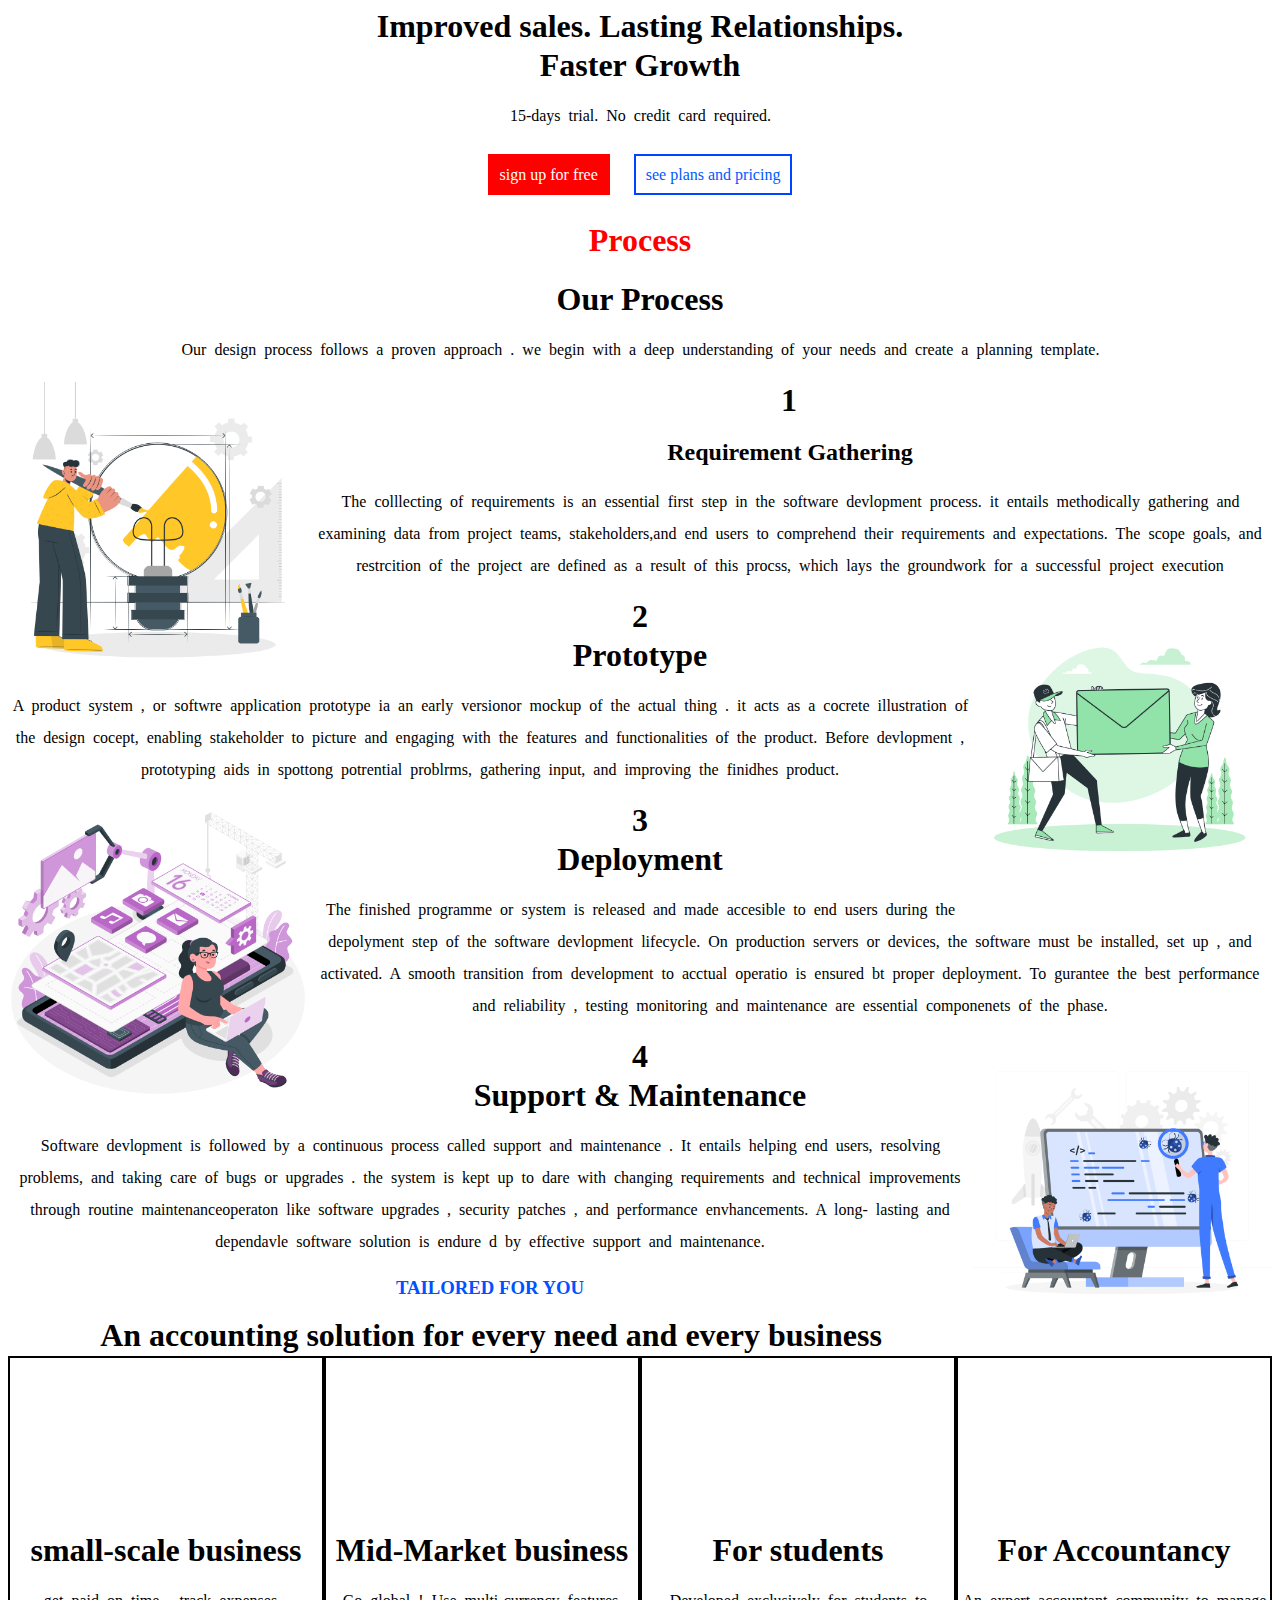
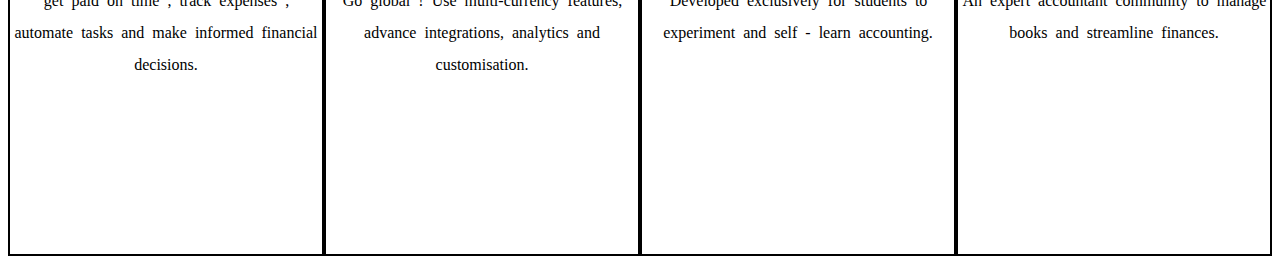
<file: Assignment3-template/index.html>
<!DOCTYPE html>
<html lang="en">

<head>
    <meta charset="UTF-8">
    <meta name="viewport" content="width=device-width, initial-scale=1.0">
    <title>Assignment 2</title>
    <link rel="stylesheet" href="style.css">
    <link rel="stylesheet" href="https://cdnjs.cloudflare.com/ajax/libs/font-awesome/6.4.2/css/all.min.css" integrity="sha512-z3gLpd7yknf1YoNbCzqRKc4qyor8gaKU1qmn+CShxbuBusANI9QpRohGBreCFkKxLhei6S9CQXFEbbKuqLg0DA==" crossorigin="anonymous" referrerpolicy="no-referrer" />
</head>

<body>
    <div class="main">
        <h1>Improved sales. Lasting Relationships.</h1>
        <h1> Faster Growth</h1>
        <p>15-days trial. No credit card required.</p>
        <br>
        <span class="free">sign up for free</span>
        <span class="plan">see plans and pricing</span>
        <br>
        <br>
        <br>
            <h1 class="top">Process</h1>
            <br>
            <h1>Our Process</h1>
            <p>Our design process follows a proven approach . we begin with a deep understanding of your needs and create a planning template.
            </p>
<img src="photo1.png" alt="" id="photo1">

        <div class="Process">
            <h1>1</h1>
            <h2 class="require">Requirement Gathering</h2>
            <p class="clear">The  colllecting of requirements is an essential first step in the software devlopment process. it entails methodically gathering and examining data from project  teams, stakeholders,and end users to comprehend their requirements and expectations. The scope goals, and restrcition of the project are defined as a result of this procss, which lays the groundwork for a successful project execution  </p>
        </div>
        <div class="Prototype">
            <img src="Messages2.png" alt="" id="photo2">
            <h1>2</h1>
            <h1> Prototype </h1>
            <p>A product system , or softwre application prototype  ia an early versionor mockup  of the actual thing . it acts as a cocrete illustration of the design cocept, enabling stakeholder to picture and engaging  with the features and functionalities of the  product. Before devlopment , prototyping aids in spottong potrential problrms, gathering input, and improving the finidhes product.</p>
        </div>
        <img src="Mobile development-amico.png" alt="" id="photo3">

        <div class="Deployment">
            <h1>3</h1>
            <h1>Deployment</h1>
            <p>The finished programme or system is released and made accesible to end users during the depolyment step of the software devlopment lifecycle. On production servers or devices, the software  must be installed, set up , and activated. A smooth transition from development to acctual operatio is ensured bt proper deployment. To gurantee  the best performance and reliability , testing monitoring and maintenance are essential componenets of the phase.</p>
        </div>
        <img src="Software code testing-rafiki.png" alt="" id="photo4">

        <div class="support">
            <h1>4</h1>
            <h1>Support & Maintenance</h1>
            <p>Software devlopment is followed by a continuous process called support and maintenance . It entails helping end users, resolving problems, and taking care of bugs or upgrades . the system is kept up to dare with changing requirements and technical improvements through  routine maintenanceoperaton like software  upgrades , security patches , and performance envhancements. A long- lasting  and dependavle software solution is endure d by effective support and maintenance. </p>
        </div>
        <div class="last">
            <h3>TAILORED FOR YOU</h3>
            <h1> An accounting solution for 
                every need and every business 
            </h1>
            <div class="flex-container">
            <div class="flex-item" id="flex-item-1">
                <!-- <img src="Business Plan-pana.png" alt=""> -->
                <i class="fa-solid fa-business-time"></i>
            <h1>small-scale business</h1>
<p>get paid on time , track expenses , automate tasks and make 
    informed financial decisions.
</p>


            </div>
            <div class="flex-item" id="flex-item-2">
                <i class="fa-solid fa-scale-unbalanced-flip"></i>
                <h1>Mid-Market business</h1>
                <p>Go global ! Use multi-currency features,
                    advance integrations, analytics and customisation.
                </p>

            </div>
            <div class="flex-item" id="flex-item-3">
                <i class="fa-solid fa-building-columns"></i>

                <h1>For students</h1>
                <p>Developed  exclusively for students to
                    experiment and self - learn accounting.
                </p>
            </div>
            <div class="flex-item" id="flex-item-4">
                <i class="fa-solid fa-file-invoice"></i>

                <h1>For Accountancy</h1>
                <p>An expert accountant community to
                    manage books and streamline finances.
                </p>
            </div>

            </div>
        </div>
    </div>
</body>

</html>
</file>
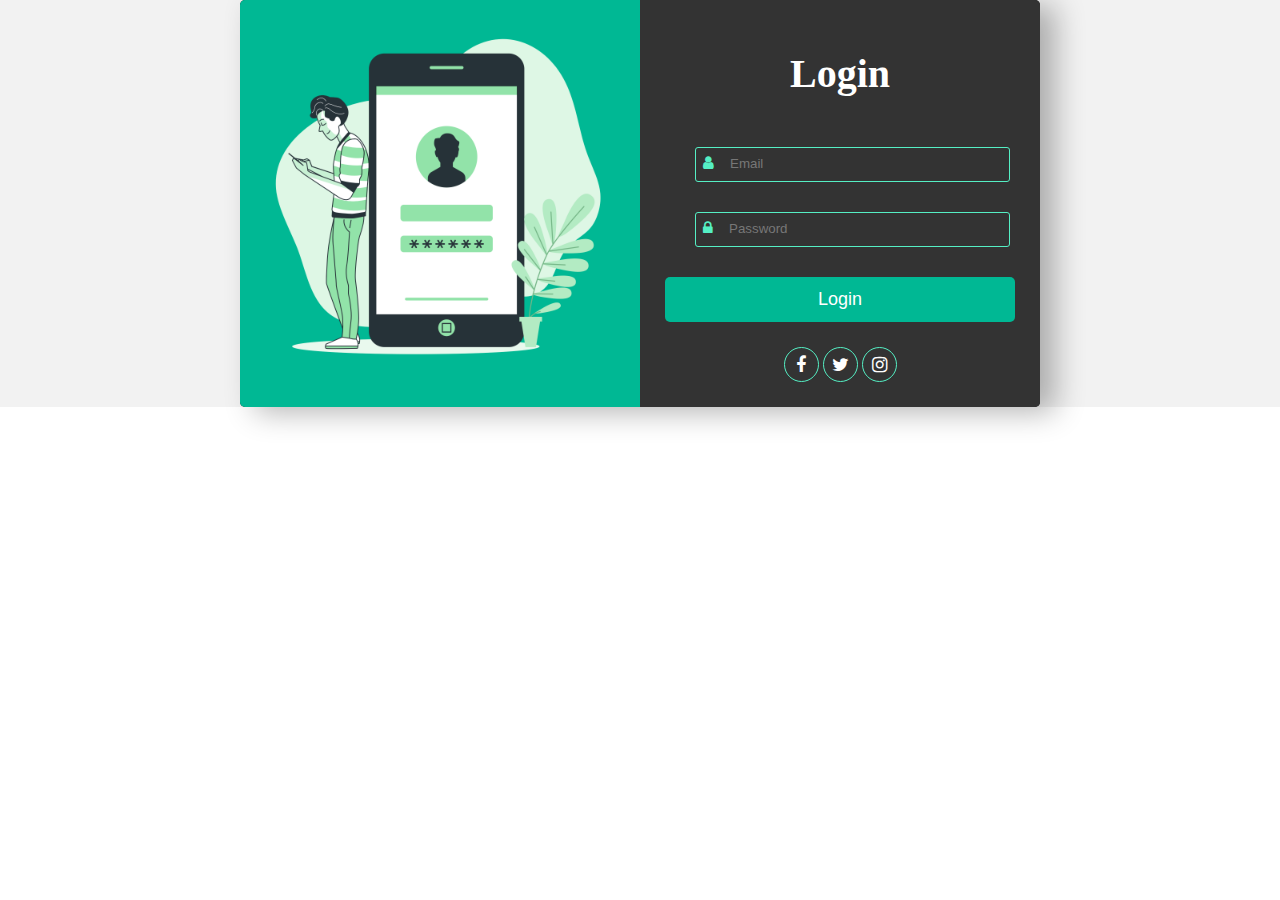
<file: Assignment.1-login-form/login.html>
<!DOCTYPE html>
<html lang="en">
<head>
    <meta charset="UTF-8">
    <meta name="viewport" content="width=device-width, initial-scale=1.0">
    <link rel="stylesheet" type="text/css" href="css/style.css">
    <link rel="stylesheet" href="https://cdnjs.cloudflare.com/ajax/libs/font-awesome/4.7.0/css/font-awesome.css">
    <title>Login form</title>
</head>
<body>
    <!-- <img class="wave" src="img/wave.png" alt=""> -->
    <div class="container">
        <div class="login">
            <div class="content">
                <img src="Mobile login-bro.png" alt="">
            </div>
                <div class="loginform">
                <h1>Login </h1>
                <form action="">
                    <div class="tbox">
                        <i class="fa fa-user"></i>
                        <input type="text" name="" placeholder="Email">
                    </div>
                    <div class="tbox">
                        <i class="fa fa-lock"></i>
                        <input type="text" name="" placeholder="Password">
                </div>
                <button class="btn">Login</button>
                    </form>
                    <ul class="social">
                        <li><i class="fa fa-facebook"></i></li>
                        <li><i class="fa fa-twitter"></i></li>
                        <li><i class="fa fa-instagram"></i></li>

                    </ul>
            </div>
        
        </div>
    </div>
</body>
</html>
</file>
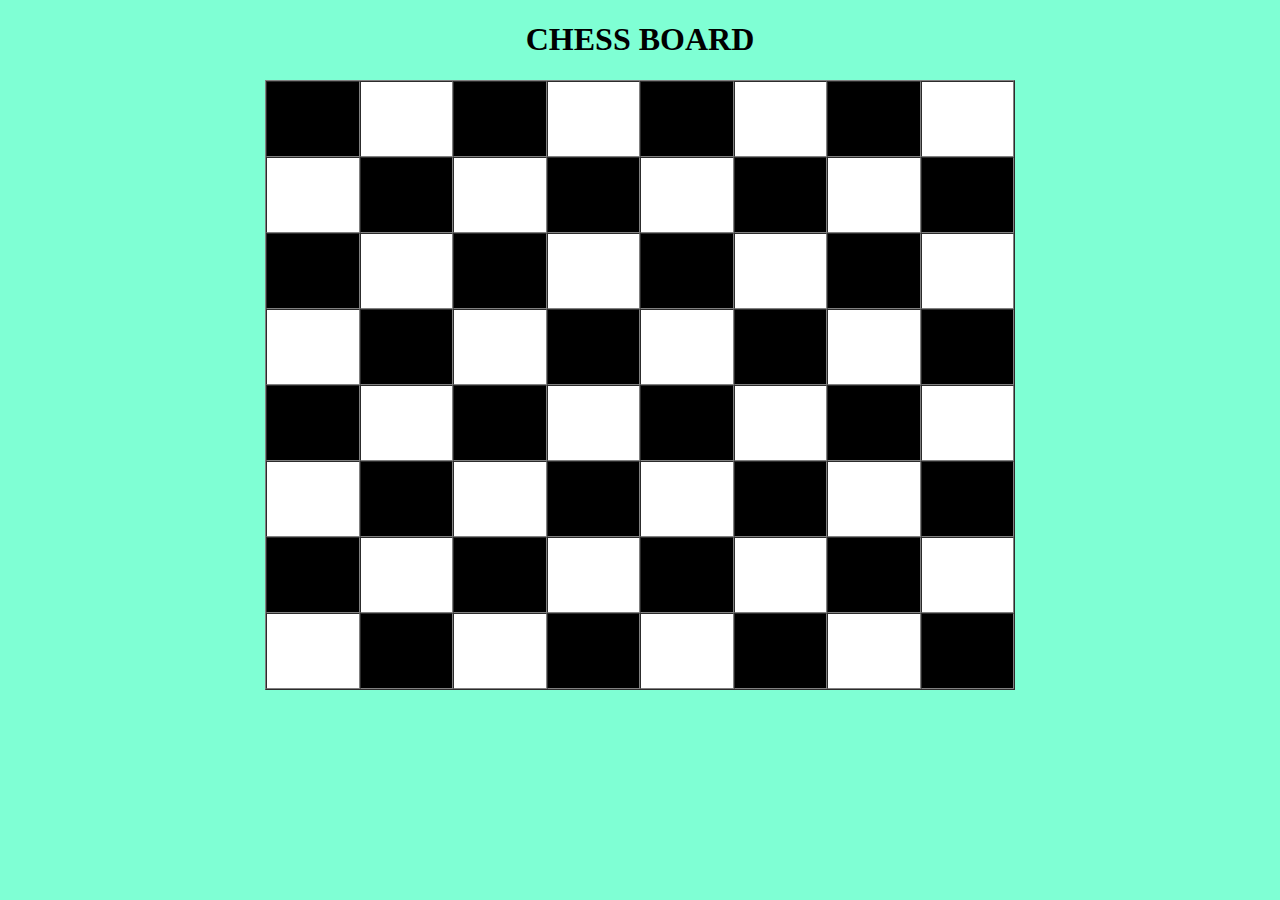
<file: Assignment2.chess/CHESS.html>
<!DOCTYPE html>
<html lang="en">
<head>
    <meta charset="UTF-8">
    <meta name="viewport" content="width=device-width, initial-scale=1.0">
    <title>ASSIGNMENT-1_CHESS-BOARD</title>
    <style>
        table{
            width: 750px;
            margin: 0 auto;
            float: center;

        }
        body{
            background-color: aquamarine;
        }

    </style>
</head>
<body>
    <h1 align="center">CHESS BOARD</h1>
    <table border="1" cellspacing="0px" cellpadding="37px" width="100px" height="100px">
        <tr>
            <td bgcolor="black"></td>
            <td bgcolor="white"></td>
            <td bgcolor="black"></td>
            <td bgcolor="white"></td>
            <td bgcolor="black"></td>
            <td bgcolor="white"></td>
            <td bgcolor="black"></td>
            <td bgcolor="white"></td>
        </tr>
        <tr>
            <td bgcolor="white"></td>
            <td bgcolor="black"></td>
            <td bgcolor="white"></td>
            <td bgcolor="black"></td>
            <td bgcolor="white"></td>
            <td bgcolor="black"></td>
            <td bgcolor="white"></td>
            <td bgcolor="black"></td>

        </tr>
        <tr>
            <td bgcolor="black"></td>
            <td bgcolor="white"></td>
            <td bgcolor="black"></td>
            <td bgcolor="white"></td>
            <td bgcolor="black"></td>
            <td bgcolor="white"></td>
            <td bgcolor="black"></td>
            <td bgcolor="white"></td>
        </tr>
        <tr>
            <td bgcolor="white"></td>
            <td bgcolor="black"></td>
            <td bgcolor="white"></td>
            <td bgcolor="black"></td>
            <td bgcolor="white"></td>
            <td bgcolor="black"></td>
            <td bgcolor="white"></td>
            <td bgcolor="black"></td>

        </tr>
        <tr>
            <td bgcolor="black"></td>
            <td bgcolor="white"></td>
            <td bgcolor="black"></td>
            <td bgcolor="white"></td>
            <td bgcolor="black"></td>
            <td bgcolor="white"></td>
            <td bgcolor="black"></td>
            <td bgcolor="white"></td>
        </tr>
        <tr> 
            <td bgcolor="white"></td>
            <td bgcolor="black"></td>
            <td bgcolor="white"></td>
            <td bgcolor="black"></td>
            <td bgcolor="white"></td>
            <td bgcolor="black"></td>
            <td bgcolor="white"></td>
            <td bgcolor="black"></td>

        </tr>
        <tr>
            <td bgcolor="black"></td>
            <td bgcolor="white"></td>
            <td bgcolor="black"></td>
            <td bgcolor="white"></td>
            <td bgcolor="black"></td>
            <td bgcolor="white"></td>
            <td bgcolor="black"></td>
            <td bgcolor="white"></td>
        </tr>
        <tr>
            <td bgcolor="white"></td>
            <td bgcolor="black"></td>
            <td bgcolor="white"></td>
            <td bgcolor="black"></td>
            <td bgcolor="white"></td>
            <td bgcolor="black"></td>
            <td bgcolor="white"></td>
            <td bgcolor="black"></td>

        </tr>
    </table>
</body>
</html>
</file>
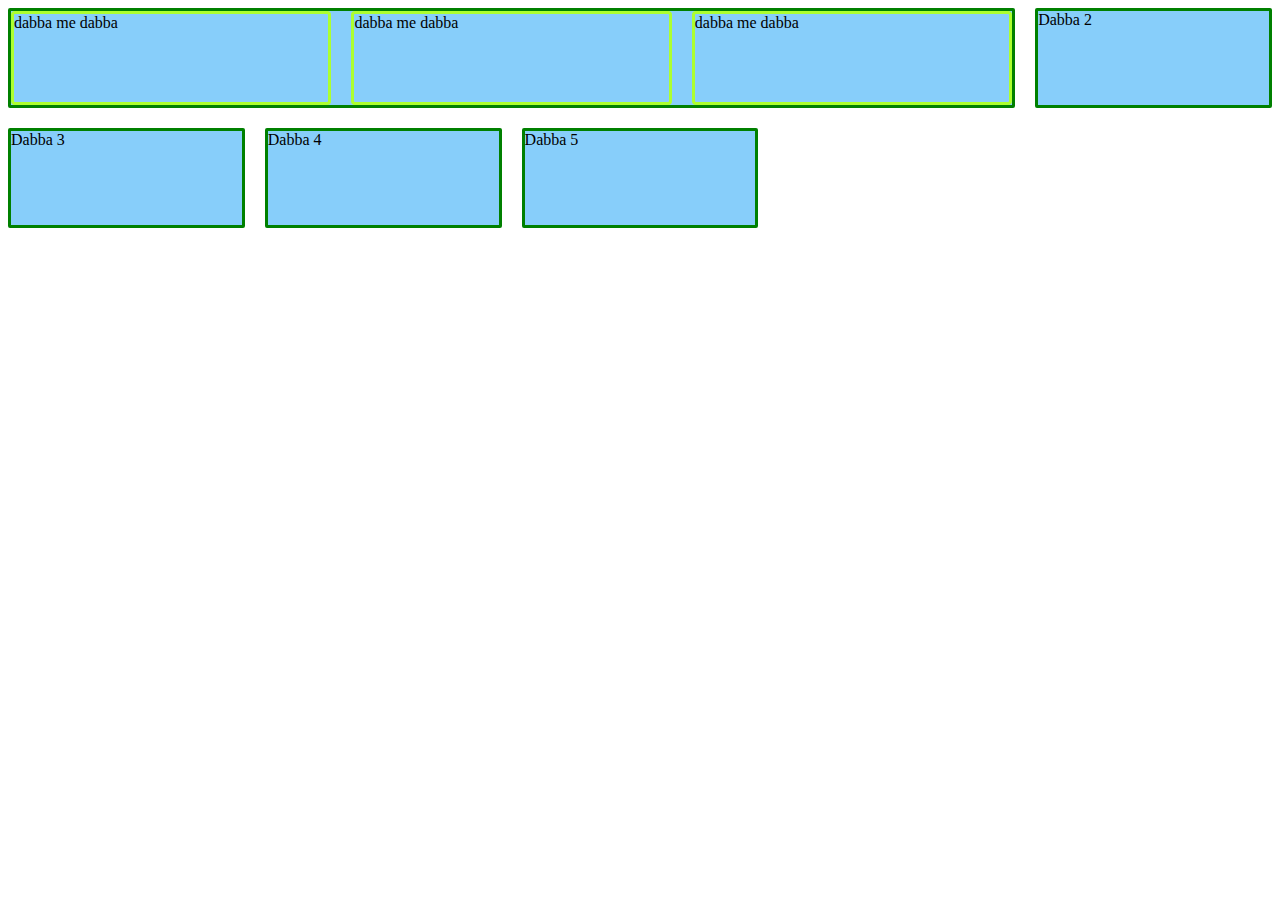
<file: Assignment3-template/position.html/grid.html>
<!DOCTYPE html>
<html lang="en">

<head>
    <meta charset="UTF-8">
    <meta name="viewport" content="width=device-width, initial-scale=1.0">
    <title> CSS GRID </title>
    <style>
        .container {
            display: grid;
            grid-template-columns: repeat(auto-fill, minmax(200px,1fr));
            grid-gap: 20px;
            grid-auto-rows: minmax(100px,auto);
            grid-auto-columns: minmax(50px,auto);
            /* column-gap: 92px; */
            /* row-gap: 50px; */
        }

        .items {
            background-color: lightskyblue;
            border: 3px green solid;
            border-radius: 2px;
            grid-gap: 20px;
        }
         /* #item-2{
            grid-row-start: 2 ;
            grid-row-end: 3;
            grid-column-start: 2;

            grid-column-end: 3; 
        } */
        #item-1{
            /* grid-row-start: 1; */
            grid-column-start: 1;
            grid-column-end: 5;


            /* grid-row-end: 5; */
        }
        .item-1-container{
            display: grid;
            grid-template-columns: repeat(3,1fr);
        }
        .nested-item{
            border: 3px greenyellow solid;
            border-radius: 4px;
        }
    </style>
</head>

<body>
    <div class="container">
        <div class="items item-1-container" id="item-1">
            <div class="nested-item">dabba me dabba</div>
            <div class="nested-item">dabba me dabba</div>
            <div class="nested-item">dabba me dabba</div>
        </div>
        <div class="items"id="item-2">Dabba 2</div>
        <div class="items">Dabba 3</div>
        <div class="items">Dabba 4</div>
        <div class="items">Dabba 5</div>
    </div>
</body>

</html>
</file>
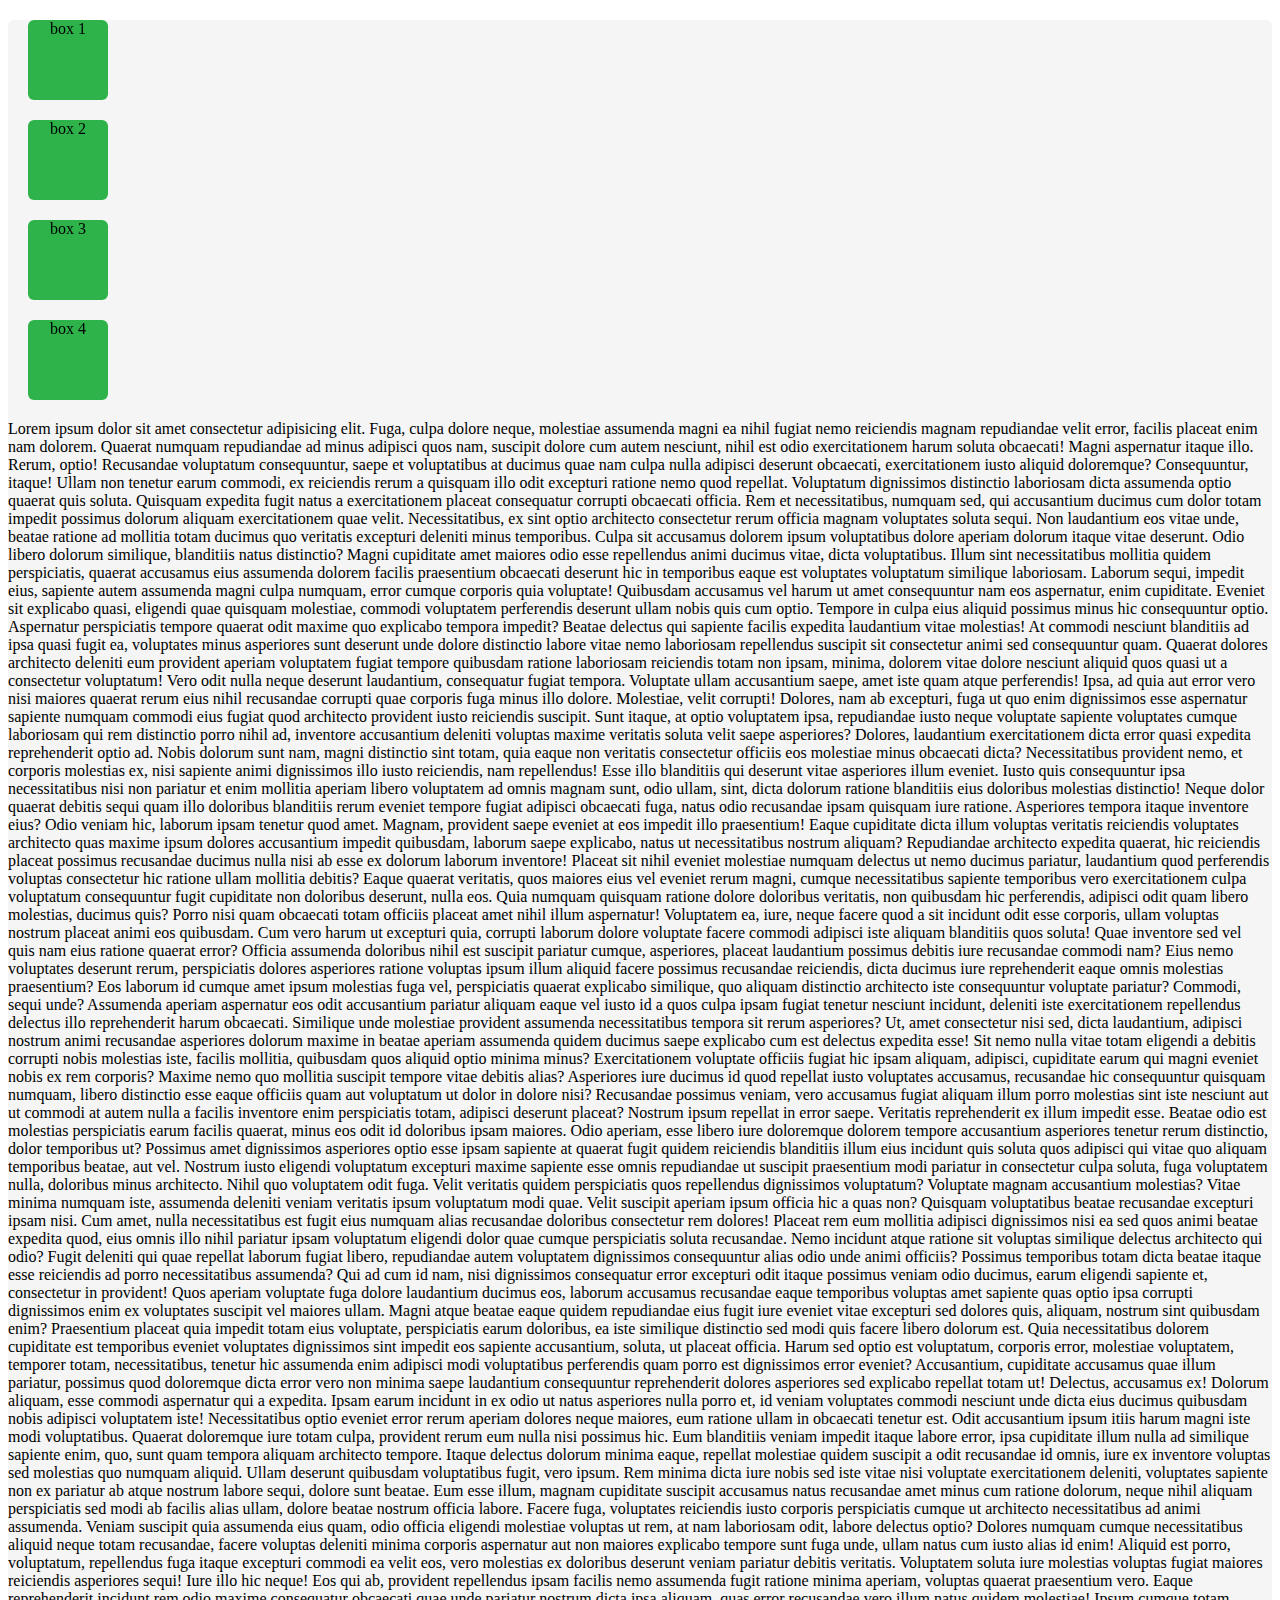
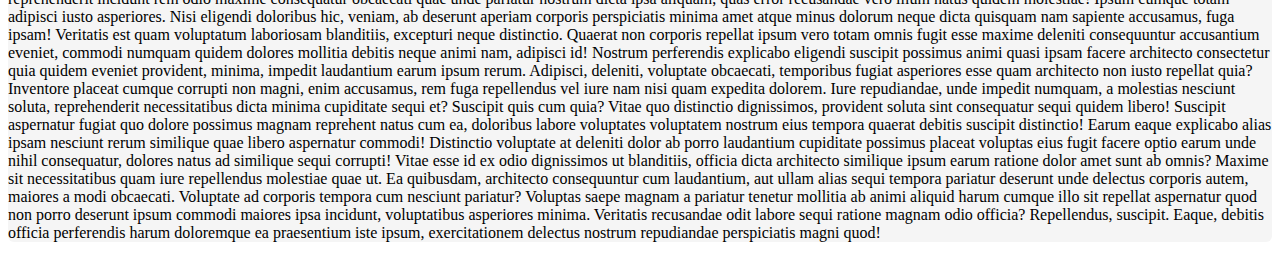
<file: Assignment3-template/position.html/positon.html>
<!DOCTYPE html>
<html lang="en">

<head>
    <meta charset="UTF-8">
    <meta name="viewport" content="width=device-width, initial-scale=1.0">
    <title>position property</title>
    <style>
        .box-set,
        .box {
            border-radius: 6px;
        }

        .box-set {
            background-color: whitesmoke;

        }

        .box {
            background-color: #2db34a;
            position: sticky;
            /* top: 20px; */
            height: 80px;
            width: 80px;
            text-align: center;
            margin: 20px;
        }

        .box-1 {
            top: 10px;
        }

        .box-2 {
            right: 10px;
        }

        .box-3 {
            left: 10px;
        }

        .box-4 {
            bottom: 10px;
        }
    </style>
</head>

<body>
    <div class="box-set">
        <div class="box box-1">box 1</div>
        <div class="box box-2">box 2</div>
        <div class="box box-3">box 3</div>
        <div class="box box-4">box 4</div>
        <p>Lorem ipsum dolor sit amet consectetur adipisicing elit. Fuga, culpa dolore neque, molestiae assumenda magni
            ea nihil fugiat nemo reiciendis magnam repudiandae velit error, facilis placeat enim nam dolorem. Quaerat
            numquam repudiandae ad minus adipisci quos nam, suscipit dolore cum autem nesciunt, nihil est odio
            exercitationem harum soluta obcaecati! Magni aspernatur itaque illo. Rerum, optio! Recusandae voluptatum
            consequuntur, saepe et voluptatibus at ducimus quae nam culpa nulla adipisci deserunt obcaecati,
            exercitationem iusto aliquid doloremque? Consequuntur, itaque! Ullam non tenetur earum commodi, ex
            reiciendis rerum a quisquam illo odit excepturi ratione nemo quod repellat. Voluptatum dignissimos
            distinctio laboriosam dicta assumenda optio quaerat quis soluta. Quisquam expedita fugit natus a
            exercitationem placeat consequatur corrupti obcaecati officia. Rem et necessitatibus, numquam sed, qui
            accusantium ducimus cum dolor totam impedit possimus dolorum aliquam exercitationem quae velit.
            Necessitatibus, ex sint optio architecto consectetur rerum officia magnam voluptates soluta sequi. Non
            laudantium eos vitae unde, beatae ratione ad mollitia totam ducimus quo veritatis excepturi deleniti minus
            temporibus. Culpa sit accusamus dolorem ipsum voluptatibus dolore aperiam dolorum itaque vitae deserunt.
            Odio libero dolorum similique, blanditiis natus distinctio? Magni cupiditate amet maiores odio esse
            repellendus animi ducimus vitae, dicta voluptatibus. Illum sint necessitatibus mollitia quidem perspiciatis,
            quaerat accusamus eius assumenda dolorem facilis praesentium obcaecati deserunt hic in temporibus eaque est
            voluptates voluptatum similique laboriosam. Laborum sequi, impedit eius, sapiente autem assumenda magni
            culpa numquam, error cumque corporis quia voluptate! Quibusdam accusamus vel harum ut amet consequuntur nam
            eos aspernatur, enim cupiditate. Eveniet sit explicabo quasi, eligendi quae quisquam molestiae, commodi
            voluptatem perferendis deserunt ullam nobis quis cum optio. Tempore in culpa eius aliquid possimus minus hic
            consequuntur optio. Aspernatur perspiciatis tempore quaerat odit maxime quo explicabo tempora impedit?
            Beatae delectus qui sapiente facilis expedita laudantium vitae molestias! At commodi nesciunt blanditiis ad
            ipsa quasi fugit ea, voluptates minus asperiores sunt deserunt unde dolore distinctio labore vitae nemo
            laboriosam repellendus suscipit sit consectetur animi sed consequuntur quam. Quaerat dolores architecto
            deleniti eum provident aperiam voluptatem fugiat tempore quibusdam ratione laboriosam reiciendis totam non
            ipsam, minima, dolorem vitae dolore nesciunt aliquid quos quasi ut a consectetur voluptatum! Vero odit nulla
            neque deserunt laudantium, consequatur fugiat tempora. Voluptate ullam accusantium saepe, amet iste quam
            atque perferendis! Ipsa, ad quia aut error vero nisi maiores quaerat rerum eius nihil recusandae corrupti
            quae corporis fuga minus illo dolore. Molestiae, velit corrupti! Dolores, nam ab excepturi, fuga ut quo enim
            dignissimos esse aspernatur sapiente numquam commodi eius fugiat quod architecto provident iusto reiciendis
            suscipit. Sunt itaque, at optio voluptatem ipsa, repudiandae iusto neque voluptate sapiente voluptates
            cumque laboriosam qui rem distinctio porro nihil ad, inventore accusantium deleniti voluptas maxime
            veritatis soluta velit saepe asperiores?
            Dolores, laudantium exercitationem dicta error quasi expedita reprehenderit optio ad. Nobis dolorum sunt
            nam, magni distinctio sint totam, quia eaque non veritatis consectetur officiis eos molestiae minus
            obcaecati dicta? Necessitatibus provident nemo, et corporis molestias ex, nisi sapiente animi dignissimos
            illo iusto reiciendis, nam repellendus! Esse illo blanditiis qui deserunt vitae asperiores illum eveniet.
            Iusto quis consequuntur ipsa necessitatibus nisi non pariatur et enim mollitia aperiam libero voluptatem ad
            omnis magnam sunt, odio ullam, sint, dicta dolorum ratione blanditiis eius doloribus molestias distinctio!
            Neque dolor quaerat debitis sequi quam illo doloribus blanditiis rerum eveniet tempore fugiat adipisci
            obcaecati fuga, natus odio recusandae ipsam quisquam iure ratione. Asperiores tempora itaque inventore eius?
            Odio veniam hic, laborum ipsam tenetur quod amet. Magnam, provident saepe eveniet at eos impedit illo
            praesentium! Eaque cupiditate dicta illum voluptas veritatis reiciendis voluptates architecto quas maxime
            ipsum dolores accusantium impedit quibusdam, laborum saepe explicabo, natus ut necessitatibus nostrum
            aliquam? Repudiandae architecto expedita quaerat, hic reiciendis placeat possimus recusandae ducimus nulla
            nisi ab esse ex dolorum laborum inventore! Placeat sit nihil eveniet molestiae numquam delectus ut nemo
            ducimus pariatur, laudantium quod perferendis voluptas consectetur hic ratione ullam mollitia debitis? Eaque
            quaerat veritatis, quos maiores eius vel eveniet rerum magni, cumque necessitatibus sapiente temporibus vero
            exercitationem culpa voluptatum consequuntur fugit cupiditate non doloribus deserunt, nulla eos. Quia
            numquam quisquam ratione dolore doloribus veritatis, non quibusdam hic perferendis, adipisci odit quam
            libero molestias, ducimus quis? Porro nisi quam obcaecati totam officiis placeat amet nihil illum
            aspernatur! Voluptatem ea, iure, neque facere quod a sit incidunt odit esse corporis, ullam voluptas nostrum
            placeat animi eos quibusdam. Cum vero harum ut excepturi quia, corrupti laborum dolore voluptate facere
            commodi adipisci iste aliquam blanditiis quos soluta! Quae inventore sed vel quis nam eius ratione quaerat
            error? Officia assumenda doloribus nihil est suscipit pariatur cumque, asperiores, placeat laudantium
            possimus debitis iure recusandae commodi nam? Eius nemo voluptates deserunt rerum, perspiciatis dolores
            asperiores ratione voluptas ipsum illum aliquid facere possimus recusandae reiciendis, dicta ducimus iure
            reprehenderit eaque omnis molestias praesentium? Eos laborum id cumque amet ipsum molestias fuga vel,
            perspiciatis quaerat explicabo similique, quo aliquam distinctio architecto iste consequuntur voluptate
            pariatur? Commodi, sequi unde? Assumenda aperiam aspernatur eos odit accusantium pariatur aliquam eaque vel
            iusto id a quos culpa ipsam fugiat tenetur nesciunt incidunt, deleniti iste exercitationem repellendus
            delectus illo reprehenderit harum obcaecati. Similique unde molestiae provident assumenda necessitatibus
            tempora sit rerum asperiores? Ut, amet consectetur nisi sed, dicta laudantium, adipisci nostrum animi
            recusandae asperiores dolorum maxime in beatae aperiam assumenda quidem ducimus saepe explicabo cum est
            delectus expedita esse! Sit nemo nulla vitae totam eligendi a debitis corrupti nobis molestias iste, facilis
            mollitia, quibusdam quos aliquid optio minima minus? Exercitationem voluptate officiis fugiat hic ipsam
            aliquam, adipisci, cupiditate earum qui magni eveniet nobis ex rem corporis? Maxime nemo quo mollitia
            suscipit tempore vitae debitis alias? Asperiores iure ducimus id quod repellat iusto voluptates accusamus,
            recusandae hic consequuntur quisquam numquam, libero distinctio esse eaque officiis quam aut voluptatum ut
            dolor in dolore nisi? Recusandae possimus veniam, vero accusamus fugiat aliquam illum porro molestias sint
            iste nesciunt aut ut commodi at autem nulla a facilis inventore enim perspiciatis totam, adipisci deserunt
            placeat? Nostrum ipsum repellat in error saepe. Veritatis reprehenderit ex illum impedit esse. Beatae odio
            est molestias perspiciatis earum facilis quaerat, minus eos odit id doloribus ipsam maiores. Odio aperiam,
            esse libero iure doloremque dolorem tempore accusantium asperiores tenetur rerum distinctio, dolor
            temporibus ut? Possimus amet dignissimos asperiores optio esse ipsam sapiente at quaerat fugit quidem
            reiciendis blanditiis illum eius incidunt quis soluta quos adipisci qui vitae quo aliquam temporibus beatae,
            aut vel. Nostrum iusto eligendi voluptatum excepturi maxime sapiente esse omnis repudiandae ut suscipit
            praesentium modi pariatur in consectetur culpa soluta, fuga voluptatem nulla, doloribus minus architecto.
            Nihil quo voluptatem odit fuga. Velit veritatis quidem perspiciatis quos repellendus dignissimos voluptatum?
            Voluptate magnam accusantium molestias? Vitae minima numquam iste, assumenda deleniti veniam veritatis ipsum
            voluptatum modi quae. Velit suscipit aperiam ipsum officia hic a quas non? Quisquam voluptatibus beatae
            recusandae excepturi ipsam nisi. Cum amet, nulla necessitatibus est fugit eius numquam alias recusandae
            doloribus consectetur rem dolores! Placeat rem eum mollitia adipisci dignissimos nisi ea sed quos animi
            beatae expedita quod, eius omnis illo nihil pariatur ipsam voluptatum eligendi dolor quae cumque
            perspiciatis soluta recusandae. Nemo incidunt atque ratione sit voluptas similique delectus architecto qui
            odio? Fugit deleniti qui quae repellat laborum fugiat libero, repudiandae autem voluptatem dignissimos
            consequuntur alias odio unde animi officiis? Possimus temporibus totam dicta beatae itaque esse reiciendis
            ad porro necessitatibus assumenda? Qui ad cum id nam, nisi dignissimos consequatur error excepturi odit
            itaque possimus veniam odio ducimus, earum eligendi sapiente et, consectetur in provident! Quos aperiam
            voluptate fuga dolore laudantium ducimus eos, laborum accusamus recusandae eaque temporibus voluptas amet
            sapiente quas optio ipsa corrupti dignissimos enim ex voluptates suscipit vel maiores ullam. Magni atque
            beatae eaque quidem repudiandae eius fugit iure eveniet vitae excepturi sed dolores quis, aliquam, nostrum
            sint quibusdam enim? Praesentium placeat quia impedit totam eius voluptate, perspiciatis earum doloribus, ea
            iste similique distinctio sed modi quis facere libero dolorum est. Quia necessitatibus dolorem cupiditate
            est temporibus eveniet voluptates dignissimos sint impedit eos sapiente accusantium, soluta, ut placeat
            officia. Harum sed optio est voluptatum, corporis error, molestiae voluptatem, temporer
            totam, necessitatibus, tenetur hic assumenda enim adipisci modi voluptatibus perferendis quam porro est
            dignissimos error eveniet? Accusantium, cupiditate accusamus quae illum pariatur, possimus quod doloremque
            dicta error vero non minima saepe laudantium consequuntur reprehenderit dolores asperiores sed explicabo
            repellat totam ut! Delectus, accusamus ex! Dolorum aliquam, esse commodi aspernatur qui a expedita. Ipsam
            earum incidunt in ex odio ut natus asperiores nulla porro et, id veniam voluptates commodi nesciunt unde
            dicta eius ducimus quibusdam nobis adipisci voluptatem iste! Necessitatibus optio eveniet error rerum
            aperiam dolores neque maiores, eum ratione ullam in obcaecati tenetur est. Odit accusantium ipsum itiis
            harum magni iste modi voluptatibus. Quaerat doloremque iure totam culpa, provident rerum eum nulla nisi
            possimus hic. Eum blanditiis veniam impedit itaque labore error, ipsa cupiditate illum nulla ad similique
            sapiente enim, quo, sunt quam tempora aliquam architecto tempore. Itaque delectus dolorum minima eaque,
            repellat molestiae quidem suscipit a odit recusandae id omnis, iure ex inventore voluptas sed molestias quo
            numquam aliquid. Ullam deserunt quibusdam voluptatibus fugit, vero ipsum. Rem minima dicta iure nobis sed
            iste vitae nisi voluptate exercitationem deleniti, voluptates sapiente non ex pariatur ab atque nostrum
            labore sequi, dolore sunt beatae. Eum esse illum, magnam cupiditate suscipit accusamus natus recusandae amet
            minus cum ratione dolorum, neque nihil aliquam perspiciatis sed modi ab facilis alias ullam, dolore beatae
            nostrum officia labore. Facere fuga, voluptates reiciendis iusto corporis perspiciatis cumque ut architecto
            necessitatibus ad animi assumenda. Veniam suscipit quia assumenda eius quam, odio officia eligendi molestiae
            voluptas ut rem, at nam laboriosam odit, labore delectus optio? Dolores numquam cumque necessitatibus
            aliquid neque totam recusandae, facere voluptas deleniti minima corporis aspernatur aut non maiores
            explicabo tempore sunt fuga unde, ullam natus cum iusto alias id enim! Aliquid est porro, voluptatum,
            repellendus fuga itaque excepturi commodi ea velit eos, vero molestias ex doloribus deserunt veniam pariatur
            debitis veritatis. Voluptatem soluta iure molestias voluptas fugiat maiores reiciendis asperiores sequi!
            Iure illo hic neque! Eos qui ab, provident repellendus ipsam facilis nemo assumenda fugit ratione minima
            aperiam, voluptas quaerat praesentium vero. Eaque reprehenderit incidunt rem odio maxime consequatur
            obcaecati quae unde pariatur nostrum dicta ipsa aliquam, quas error recusandae vero illum natus quidem
            molestiae! Ipsum cumque totam adipisci iusto asperiores. Nisi eligendi doloribus hic, veniam, ab deserunt
            aperiam corporis perspiciatis minima amet atque minus dolorum neque dicta quisquam nam sapiente accusamus,
            fuga ipsam! Veritatis est quam voluptatum laboriosam blanditiis, excepturi neque distinctio. Quaerat non
            corporis repellat ipsum vero totam omnis fugit esse maxime deleniti consequuntur accusantium eveniet,
            commodi numquam quidem dolores mollitia debitis neque animi nam, adipisci id! Nostrum perferendis explicabo
            eligendi suscipit possimus animi quasi ipsam facere architecto consectetur quia quidem eveniet provident,
            minima, impedit laudantium earum ipsum rerum. Adipisci, deleniti, voluptate obcaecati, temporibus fugiat
            asperiores esse quam architecto non iusto repellat quia? Inventore placeat cumque corrupti non magni, enim
            accusamus, rem fuga repellendus vel iure nam nisi quam expedita dolorem. Iure repudiandae, unde impedit
            numquam, a molestias nesciunt soluta, reprehenderit necessitatibus dicta minima cupiditate sequi et?
            Suscipit quis cum quia? Vitae quo distinctio dignissimos, provident soluta sint consequatur sequi quidem
            libero! Suscipit aspernatur fugiat quo dolore possimus magnam reprehent natus cum ea, doloribus
            labore voluptates voluptatem nostrum eius tempora quaerat debitis suscipit distinctio! Earum eaque explicabo
            alias ipsam nesciunt rerum similique quae libero aspernatur commodi! Distinctio voluptate at deleniti dolor
            ab porro laudantium cupiditate possimus placeat voluptas eius fugit facere optio earum unde nihil
            consequatur, dolores natus ad similique sequi corrupti! Vitae esse id ex odio dignissimos ut blanditiis,
            officia dicta architecto similique ipsum earum ratione dolor amet sunt ab omnis? Maxime sit necessitatibus
            quam iure repellendus molestiae quae ut. Ea quibusdam, architecto consequuntur cum laudantium, aut ullam
            alias sequi tempora pariatur deserunt unde delectus corporis autem, maiores a modi obcaecati. Voluptate ad
            corporis tempora cum nesciunt pariatur? Voluptas saepe magnam a pariatur tenetur mollitia ab animi aliquid
            harum cumque illo sit repellat aspernatur quod non porro deserunt ipsum commodi maiores ipsa incidunt,
            voluptatibus asperiores minima. Veritatis recusandae odit labore sequi ratione magnam odio officia?
            Repellendus, suscipit. Eaque, debitis officia perferendis harum doloremque ea praesentium iste ipsum,
            exercitationem delectus nostrum repudiandae perspiciatis magni quod!</p>
    </div>
</body>

</html>
</file>
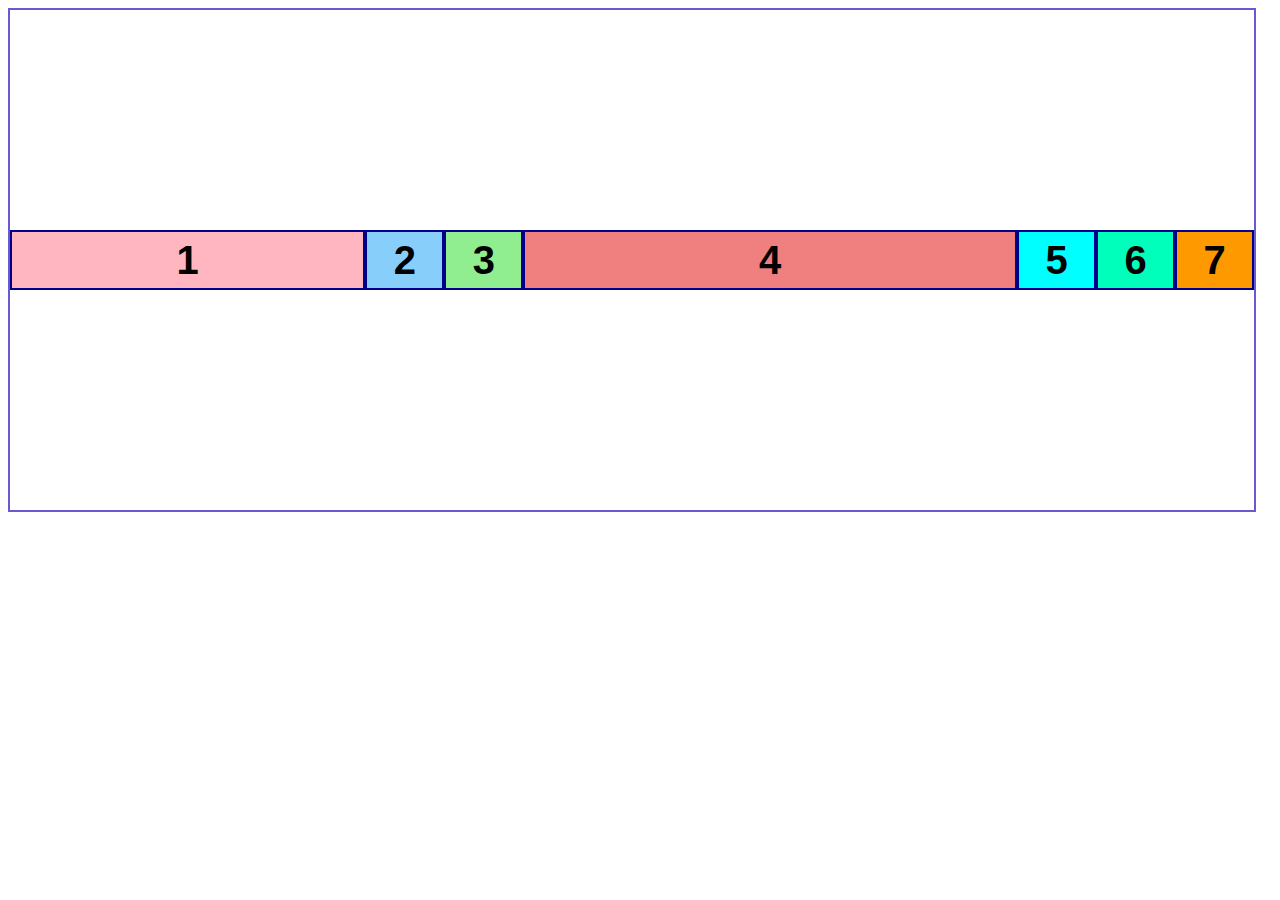
<file: Assignment3-template/position.html/flex.html/flex.html>
<!DOCTYPE html>
<html lang="en">

<head>
    <meta charset="UTF-8">
    <meta name="viewport" content="width=device-width, initial-scale=1.0">
    <title>Flex box</title>
    <style>
        body {
            font-family: Arial, Helvetica, sans-serif;
            font-size: 20px;
            padding: 0 20px 30px 0;
            line-height: 1.4;
        }

        .flex-container {
            display: flex;
            width: 100%;
            height: 500px;
            border: 2px slateblue solid;
            align-content: space-around;
            /* flex-direction: column; */
            flex-wrap: wrap;
        }

        .flex-item {
            width: 75px;
            /* height: 75px; */
            background-color: lightskyblue;
            border: 2px solid darkblue;
            text-align: center;
            font-size: 2em;
            font-weight: bold;
            line-height: 1.4;
        }

        #flex-item-1 {
            background-color: lightpink;
            /* flex-basis: 200px; */
            flex-grow: 2;
        }

        #flex-item-2 {
            background-color: lightskyblue;
        }

        #flex-item-3 {
            background-color: lightgreen;
            /* order: 5; */
        }

        #flex-item-4 {
            background-color: lightcoral;
            flex-grow: 3;
        }

        #flex-item-5 {
            background-color: aqua;
        }

        #flex-item-6 {
            background-color: rgb(0, 255, 187);
        }

        #flex-item-7 {
            background-color: rgb(255, 153, 0);
            /* order: 6; */
        }
    </style>
</head>

<body>
    <div class="flex-container">
        <div class="flex-item" id="flex-item-1">1</div>
        <div class="flex-item" id="flex-item-2">2</div>
        <div class="flex-item" id="flex-item-3">3</div>
        <div class="flex-item" id="flex-item-4">4</div>
        <div class="flex-item" id="flex-item-5">5</div>
        <div class="flex-item" id="flex-item-6">6</div>
        <div class="flex-item" id="flex-item-7">7</div>
        <!-- <div class="flex-item" id="flex-item-8">8</div> -->


    </div>
</body>

</html>
</file>
<file: Assignment3-template/style.css>
.main{
    text-align: center;
}
h1{
    margin: 2px;
    text-align: center;
}
p{
    text-align:center;
    line-height: 32px;
    text-indent: 1px;
    word-spacing: 4px;
}
.free{
    text-align: center;
    border: 2px solid red;
    background-color: red;
    color:white;
    padding: 10px;
    margin:10px;
}
.plan{
    color: rgb(0, 89, 255);
    border: 2px solid rgb(0, 68, 255);
    padding: 10px;
    margin: 10px;
    /* text-align: center; */
    display: float;
    float:center ;
    
}
#photo1,#photo3{
    /* font-display:inherit ; */
    float: left;
}
#photo2,#photo4{
  float: right;
}

.Process{
    /* text-align: right; */

}
.top{
    color: red;
}
img{
    
height: 300px;
text-align: left !important;
display: left;

}
.clear{
    clear: right;
}
h3{
    color: rgb(0, 81, 255);
}
.flex-container{
    display: flex;
    width: 100%;
    height: 500px;
}
.flex-item{
    /* background-color: aquamarine; */
    border: 2px solid black;
    width: 375px;
}
.flex-item-1{
    color: bisque;
}
.fa-business-time{
    margin: 20px;
    padding: 30px;
font-size: 150px;
color: rgb(180, 110, 20);
}
.fa-building-columns{
    margin: 20px;
    padding: 30px;
font-size: 150px;
    color: rgb(17, 110, 186);
}
.fa-file-invoice{
    margin: 20px;
    padding: 30px;
font-size: 150px;
color: rgb(134, 221, 22);
}
.fa-scale-unbalanced-flip{
    margin: 20px;
    padding: 30px;
font-size: 150px;
color: aquamarine;
}
</file>
<file: Assignment.1-login-form/css/style.css>
*{
    margin: 0;
    padding: 0;
    box-sizing: border-box;
}
.container{
    background-color: #f2f2f2;
    display: flex;
    justify-content: center;
    align-items: center;
    min-height: 100px;
}
.login{
    width: 800px;
    min-height: 400px;
    overflow: hidden;
    border-radius: 5px;
    background: #222;
    display: flex;
    box-shadow: 15px 5px 30px rgba(0,0,0,0.3);

}
.content{
    flex: 50%;
    display: flex;
    justify-content: center;
    align-items: center;
    flex-direction: column;
    background: #00b894;
    transition: 0.5s;

}
.content img{
    width: 100%;

}
.content:hover img{
    transform:scale(1.2);
}
.loginform {
    flex-basis:50%;
    background:#333;
    font-family:roboto;
    padding:25px;
}
.loginform h1{
    text-align: center;
    margin-top: 25px;
    font-size: 2.5em;
    margin-bottom: 50px;
    color: #fff;

}
.tbox{
    border-radius: 3px;
    background: transparent;
    outline:none ;
    border: 1px solid #55efc4;
    width: 90%;
    height:35px;
    margin: 30px;
}

.tbox input{
    background: transparent;
     width: 90%;
     outline: none;
     border: 0;
     padding-left: 5px;
}
::placeholder{
    color: #777;
}
.tbox i{
    color:#55efc4;
    font-size: 15px;
    padding:7px;

}
.btn{
    width: 100%;
    border: 0;
    border-radius: 5px;
    background: #00b894;
    color: #fff;
    padding: 12px;
    font-size: 18px;

}
.social{
    margin-top:25px ;
    list-style: none;
    text-align: center;

}
.social li{
  display: inline-block;

}
.social li i{
    height: 35px;
    width: 35px;
    line-height: 35px;
    border: 1px solid #55efc4;
    border-radius: 50%;
    font-size: 18px;
    color: #fff;
}
</file>
